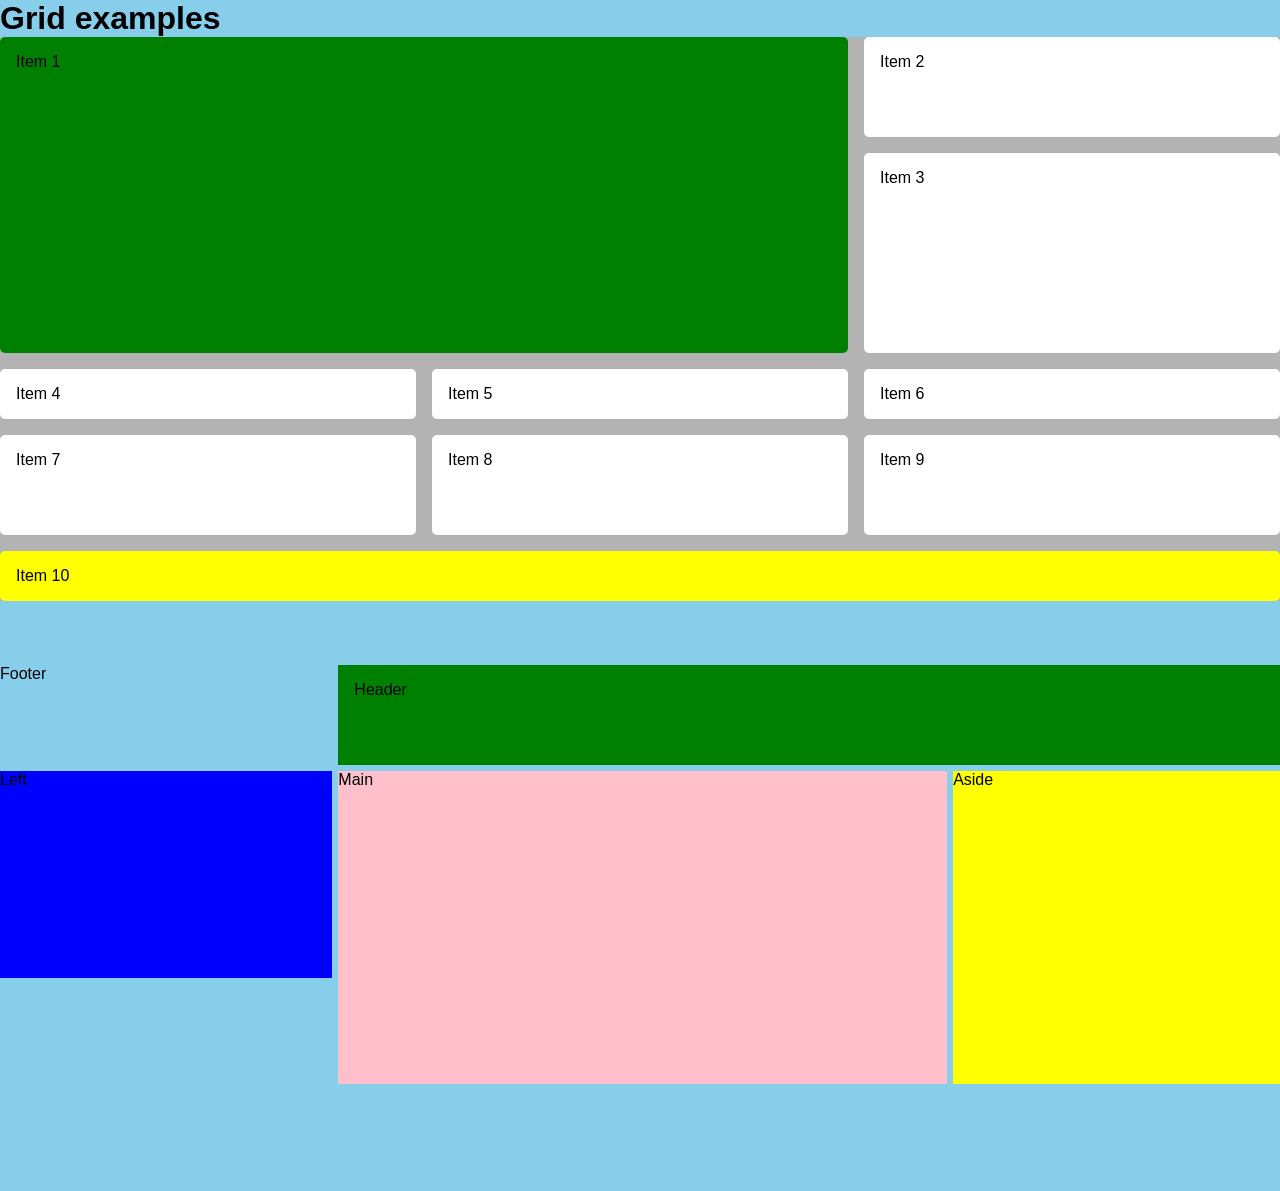
<file: veera_15sep/grid_example/index.html>
<!DOCTYPE html>
<html lang="en">
  <head>
    <meta charset="UTF-8" />
    <meta http-equiv="X-UA-Compatible" content="IE=edge" />
    <meta name="viewport" content="width=device-width, initial-scale=1.0" />
    <title>Grid examples</title>
    <link rel="stylesheet" href="style.css" />
  </head>
  <body>
    <h1>Grid examples</h1>
    <div class="grid-container">
      <div class="item">Item 1</div>
      <div class="item">Item 2</div>
      <div class="item">Item 3</div>
      <div class="item">Item 4</div>
      <div class="item">Item 5</div>
      <div class="item">Item 6</div>
      <div class="item">Item 7</div>
      <div class="item">Item 8</div>
      <div class="item">Item 9</div>
      <div class="item">Item 10</div>
    </div>
    <div class="areas-container">
      <div class="header">Header</div>
      <div class="left">Left</div>
      <div class="main">Main</div>
      <div class="aside">Aside</div>
      <div class="footer">Footer</div>
    </div>
  </body>
</html>
</file>
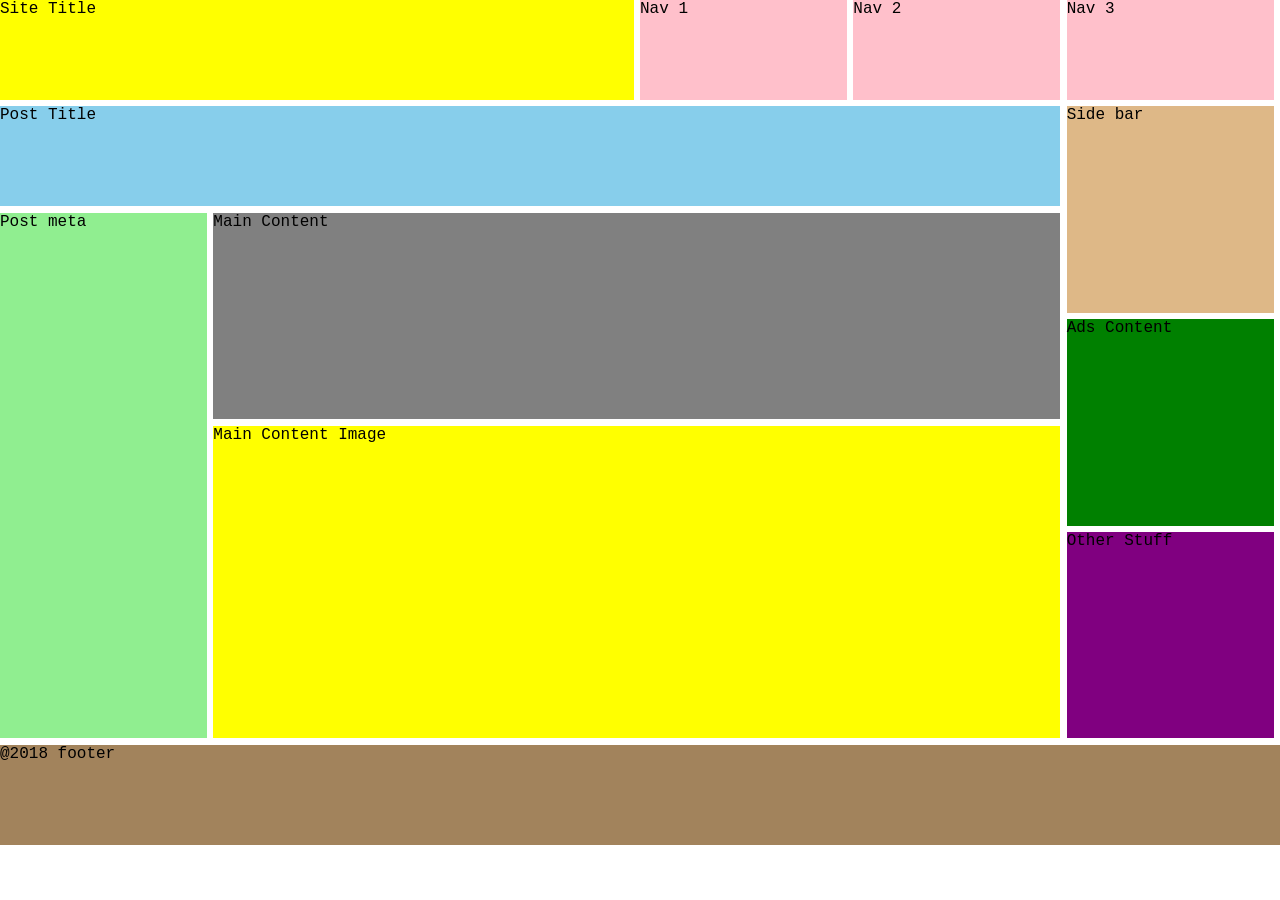
<file: veera_15sep/gridtask/index.html>
<!DOCTYPE html>
<html lang="en">
  <head>
    <meta charset="UTF-8" />
    <meta http-equiv="X-UA-Compatible" content="IE=edge" />
    <meta name="viewport" content="width=device-width, initial-scale=1.0" />
    <link rel="stylesheet" href="style.css" />
    <title>Grid Task</title>
  </head>
  <body>
    <div class="grid-container">
      <div class="item Stitle">Site Title</div>
      <div class="item nav">Nav 1</div>
      <div class="item nav">Nav 2</div>
      <div class="item nav">Nav 3</div>
      <div class="item Ptitle">Post Title</div>
      <div class="item sidebar">Side bar</div>
      <div class="item meta">Post meta</div>
      <div class="item content">Main Content</div>
      <div class="item ads">Ads Content</div>
      <div class="item image">Main Content Image</div>
      <div class="item stuff">Other Stuff</div>
      <div class="item footer">@2018 footer</div>
    </div>
  </body>
</html>
</file>
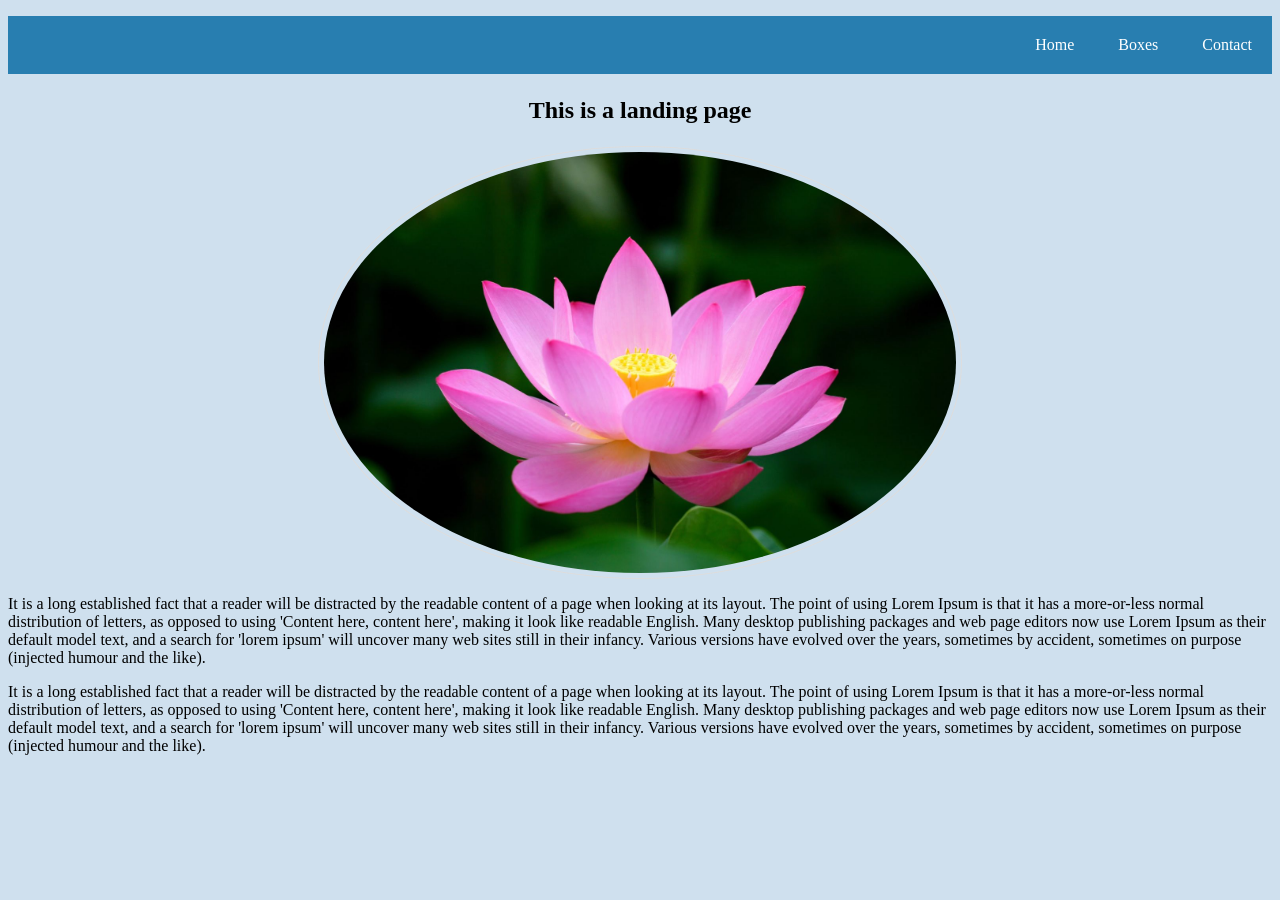
<file: veera_week2/task1/index.html>
<!DOCTYPE html>
<html lang="en">
  <head>
    <meta charset="UTF-8" />
    <meta http-equiv="X-UA-Compatible" content="IE=edge" />
    <meta name="viewport" content="width=device-width, initial-scale=1.0" />
    <title>Links, Images and lists</title>
    <link rel="stylesheet" href="style.css" />
    <link href="https://fonts.google.com/specimen/DynaPuff" rel="stlylesheet" />
  </head>
  <body id="boxes">
    <header>
      <nav>
        <ul>
          <li><a href="index.html">Home</a></li>
          <li><a href="boxes.html">Boxes</a></li>
          <li><a href="contact.html">Contact</a></li>
        </ul>
      </nav>
    </header>
    <main>
      <section>
        <h1>This is a landing page</h1>
        <img src="lotus.jpg" alt="lotus" />
        <p>
          It is a long established fact that a reader will be distracted by the
          readable content of a page when looking at its layout. The point of
          using Lorem Ipsum is that it has a more-or-less normal distribution of
          letters, as opposed to using 'Content here, content here', making it
          look like readable English. Many desktop publishing packages and web
          page editors now use Lorem Ipsum as their default model text, and a
          search for 'lorem ipsum' will uncover many web sites still in their
          infancy. Various versions have evolved over the years, sometimes by
          accident, sometimes on purpose (injected humour and the like).
        </p>
        <p>
          It is a long established fact that a reader will be distracted by the
          readable content of a page when looking at its layout. The point of
          using Lorem Ipsum is that it has a more-or-less normal distribution of
          letters, as opposed to using 'Content here, content here', making it
          look like readable English. Many desktop publishing packages and web
          page editors now use Lorem Ipsum as their default model text, and a
          search for 'lorem ipsum' will uncover many web sites still in their
          infancy. Various versions have evolved over the years, sometimes by
          accident, sometimes on purpose (injected humour and the like).
        </p>
      </section>
    </main>
  </body>
</html>
</file>
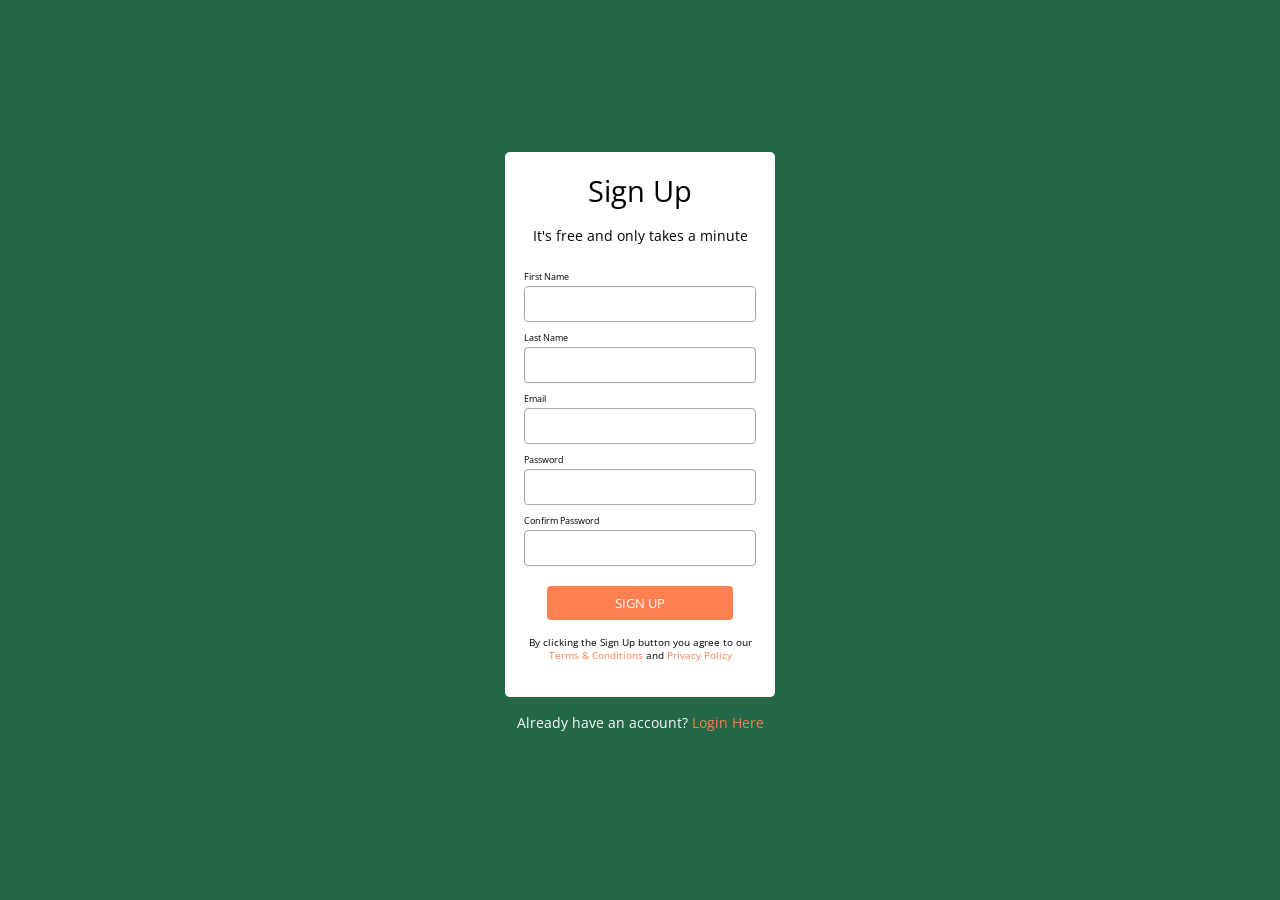
<file: veera_week3/sign_up/index.html>
<!DOCTYPE html>
<html lang="en">
  <head>
    <title>Sign Up Form</title>
    <link rel="stylesheet" href="style.css" />
  </head>
  <body>
    <div class="container">
      <div class="white_box">
        <form>
          <h1>Sign Up</h1>
          <p class="subline">It's free and only takes a minute</p>
          <p></p>
          <div>
            <label>First Name</label>
            <input type="text" id="fname" />
          </div>
          <div>
            <label>Last Name</label>
            <input type="text" id="lname" />
          </div>
          <div>
            <label>Email</label>
            <input type="email" id="email" />
          </div>
          <div>
            <label>Password</label>
            <input type="password" id="pwd" />
          </div>
          <div>
            <label>Confirm Password</label>
            <input type="password" id="cpwd" />
          </div>
          <button type="submit">SIGN UP</button>
          <p class="disclaimer">
            By clicking the Sign Up button you agree to our
            <a href="#">Terms & Conditions</a> and
            <a href="#">Privacy Policy</a>
          </p>
        </form>
      </div>
      <div class="bottomline">
        <p class="subline">
          Already have an account? <a href="#">Login Here</a>
        </p>
      </div>
    </div>
  </body>
</html>
</file>
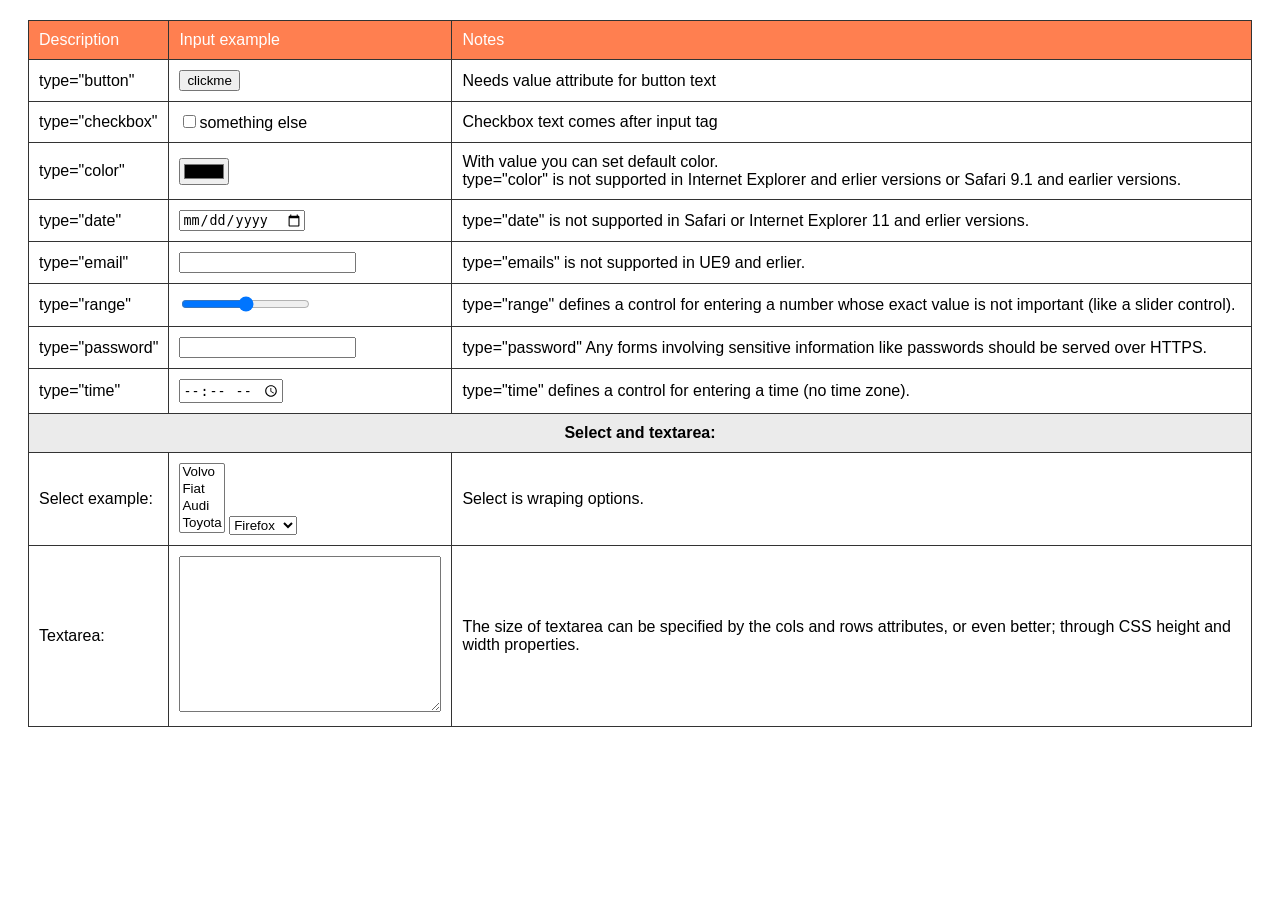
<file: veera_week3/table_inputs/index.html>
<!DOCTYPE html>
<html lang="en">
<head>
    <title>Input types</title>
</head>
<style>
body{
    font-family: Verdana, Geneva, Tahoma, sans-serif;
    font-size: 16px;
}
table, td {
    border:1px solid #333;
    border-collapse: collapse;
    padding: 10px;
}
table{
    margin: 20px;
    margin-bottom: 20px;
}
thead{
    background-color:coral;
    color: white;

}
.center{
    text-align: center;
    background-color: #ebebeb;
    font-weight: 800;
}
</style>
<body>
    <table>
        <thead>
            <tr>
                <td>Description</td>
                <td>Input example</td>
                <td>Notes</td>
            </tr>
        </thead>
        <tbody>
            <tr>
                <td>type="button"</td>
                <td><input type="button" value="clickme"/></td>
                <td>Needs value attribute for button text</td>
            </tr>
            <tr>
                <td>type="checkbox"</td>
                <td><input type="checkbox"/>something else</td>
                <td>Checkbox text comes after input tag</td>
            </tr>
            <tr>
                <td>type="color"</td>
                <td><input type="color"/>
                <td>With value you can set default color.<br>
                type="color" is not supported in Internet Explorer and erlier versions or Safari 9.1 and earlier versions.</td>
            </tr>
            <tr>
                <td>type="date"</td>
                <td><input type="date"/></td>
                <td>type="date" is not supported in Safari or Internet Explorer 11 and erlier versions.</td>
            </tr>
            <tr>
                <td>type="email"</td>
                <td><input type="email"/></td>
                <td>type="emails" is not supported in UE9 and erlier.</td>
            </tr>
            <tr>
                <td>type="range"</td>
                <td><input type="range" min="20" max="100"/></td>
                <td>type="range" defines a control for entering a number whose exact value is not important (like a slider control).</td>
            </tr>
            <tr>
                <td>type="password"</td>
                <td><input type="password"/></td>
                <td>type="password" Any forms involving sensitive information like passwords should be served over HTTPS.</td>
                </tr>
            </tr>
            <tr>
                <td>type="time"</td>
                <td><input type="time"/></td>
                <td>type="time" defines a control for entering a time (no time zone).</td>
            </tr>
            <tr>
                <td class="center" colspan="3">Select and textarea:</td>
            </tr>
            <tr>
                <td> Select example:</td>
                <td>
                    <select name="cars" size="4" multiple>
                        <option value="Volvo">Volvo</option>
                        <option value="Fiat">Fiat</option>
                        <option value="Audi">Audi</option>
                        <option value="Toyota">Toyota</option>
                    </select>
                    <select name="browser">
                    <option value="Firefox">Firefox</option>
                    <option value="Mozella">Mozella</option>
                    <option value="Google">Google</option>
                </select>

                </td>
<td> Select is wraping options.</td>
<tr>
    <td>Textarea:</td>
    <td>
        <textarea name="examplearea" id="example1" cols="30" rows="10"></textarea>
    </td>
    <td>The size of textarea can be specified by the cols and rows attributes, or even better; through CSS height and width properties.</td>
</tr>
        </tbody>
    </table>
    
</body>
</html>
</file>
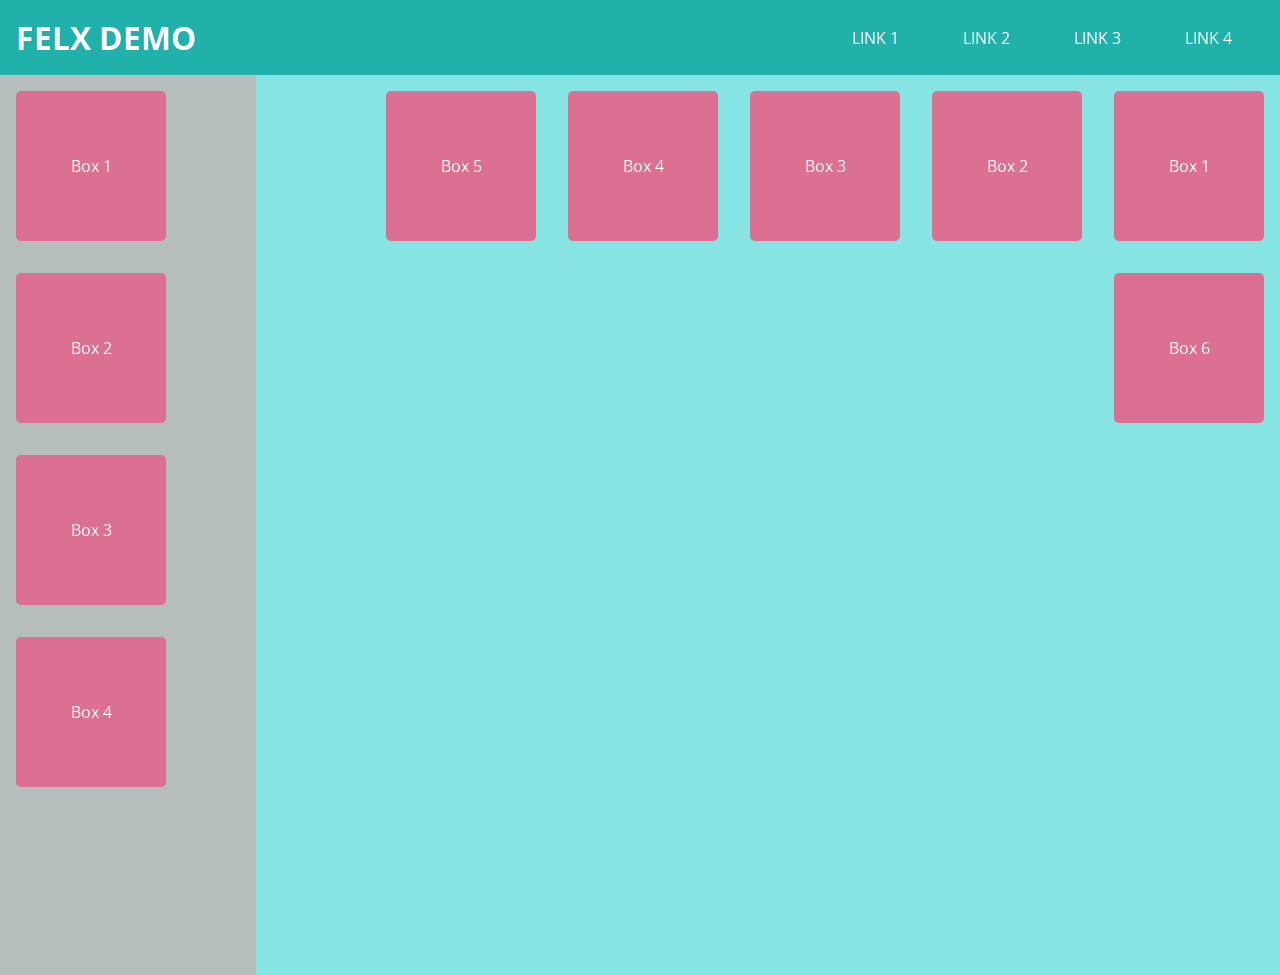
<file: veera_week4/flex_demo/index.html>
<!DOCTYPE html>
<html lang="en">
  <head>
    <meta charset="UTF-8" />
    <meta http-equiv="X-UA-Compatible" content="IE=edge" />
    <meta name="viewport" content="width=device-width, initial-scale=1.0" />
    <title>Flex Example</title>
    <link rel="stylesheet" href="style.css" />
  </head>
  <body>
    <header>
      <div class="logo">
        <h1>FELX DEMO</h1>
      </div>
      <nav>
        <ul>
          <li><a href="#">Link 1</a></li>
          <li><a href="#">Link 2</a></li>
          <li><a href="#">Link 3</a></li>
          <li><a href="#">Link 4</a></li>
        </ul>
      </nav>
    </header>
    <main>
      <aside>
        <div class="box">Box 1</div>
        <div class="box">Box 2</div>
        <div class="box">Box 3</div>
        <div class="box">Box 4</div>
      </aside>
      <section>
        <div class="box">Box 1</div>
        <div class="box">Box 2</div>
        <div class="box">Box 3</div>
        <div class="box">Box 4</div>
        <div class="box">Box 5</div>
        <div class="box">Box 6</div>
      </section>
    </main>
  </body>
</html>
</file>
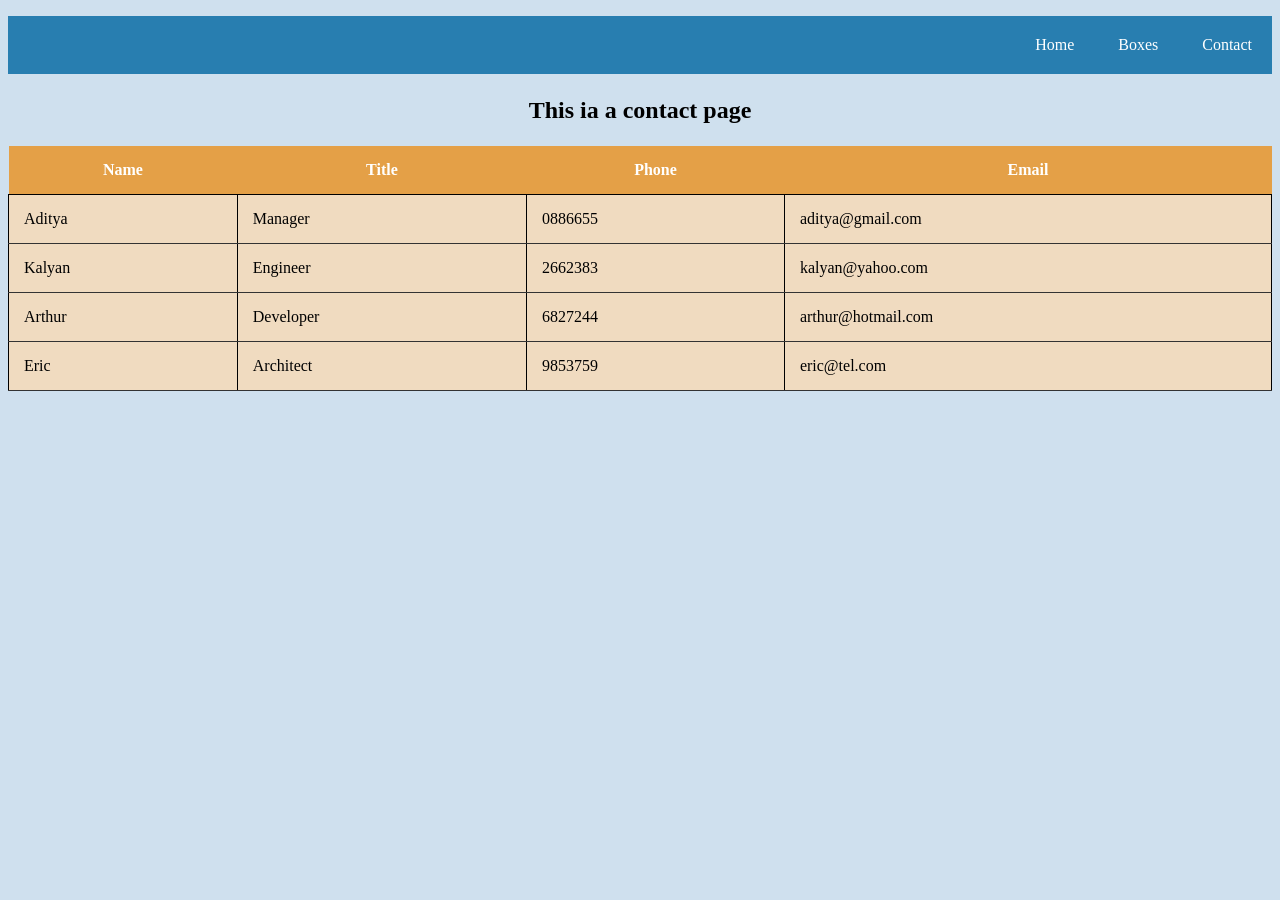
<file: veera_week2/task1/contact.html>
<!DOCTYPE html>
<html lang="en">
  <head>
    <meta charset="UTF-8" />
    <meta http-equiv="X-UA-Compatible" content="IE=edge" />
    <meta name="viewport" content="width=device-width, initial-scale=1.0" />
    <title>Links, Images and lists</title>
    <link rel="stylesheet" href="style.css" />
    <link href="https://fonts.google.com/specimen/DynaPuff" rel="stlylesheet" />
  </head>
  <body>
    <header>
      <nav>
        <ul>
          <li><a href="index.html">Home</a></li>
          <li><a href="boxes.html">Boxes</a></li>
          <li><a href="contact.html">Contact</a></li>
        </ul>
      </nav>
    </header>
    <main>
      <section>
        <h1>This ia a contact page</h1>
        <table>
          <thead>
            <tr>
              <th>Name</th>
              <th>Title</th>
              <th>Phone</th>
              <th>Email</th>
            </tr>
          </thead>
          <tbody>
            <tr>
              <td>Aditya</td>
              <td>Manager</td>
              <td>0886655</td>
              <td>aditya@gmail.com</td>
            </tr>
            <tr>
              <td>Kalyan</td>
              <td>Engineer</td>
              <td>2662383</td>
              <td>kalyan@yahoo.com</td>
            </tr>
            <tr>
              <td>Arthur</td>
              <td>Developer</td>
              <td>6827244</td>
              <td>arthur@hotmail.com</td>
            </tr>
            <tr>
              <td>Eric</td>
              <td>Architect</td>
              <td>9853759</td>
              <td>eric@tel.com</td>
            </tr>
          </tbody>
        </table>
      </section>
    </main>
  </body>
</html>
</file>
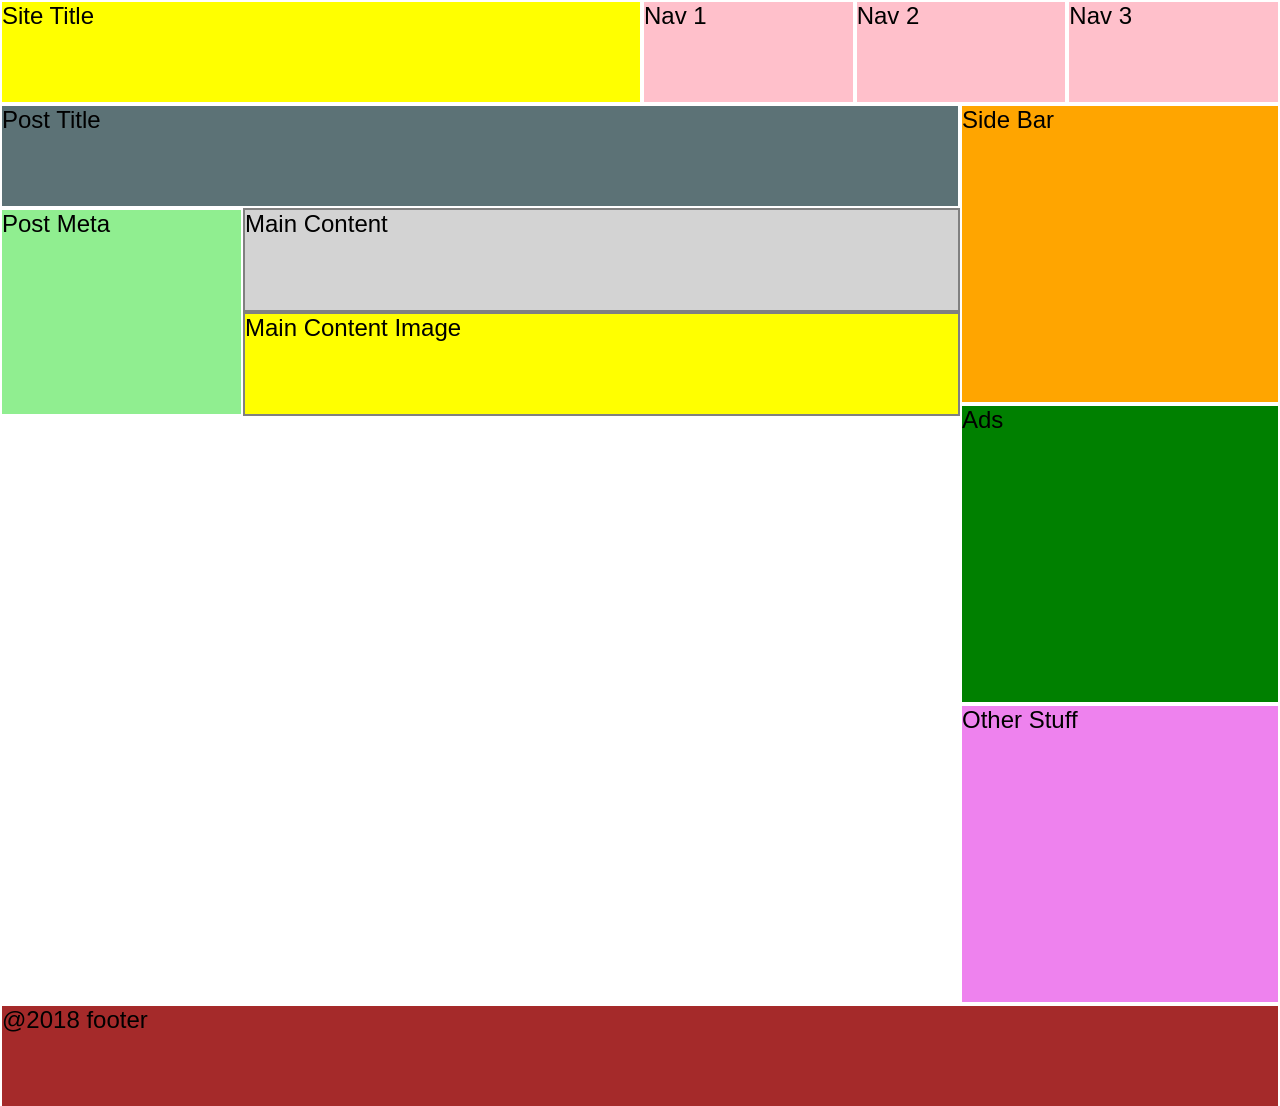
<file: veera_week4/flex_challange/indexveera.html>
<!-- https://www.w3schools.com/cssref/css_selectors.asp -->
<!-- https://css-tricks.com/a-complete-guide-to-calc-in-css/ -->

<!DOCTYPE html>
<html lang="en">
  <head>
    <meta charset="UTF-8" />
    <meta name="viewport" content="width=device-width, initial-scale=1.0" />
    <meta http-equiv="X-UA-Compatible" content="ie=edge" />
    <link rel="stylesheet" href="style.css" />
    <title>fourth week recap</title>
  </head>
  <body>
    <header>
      <div class="site-title pm">
        <p>Site Title</p>
      </div>
      <nav>
        <ul>
          <li class="pm">Nav 1</li>
          <li class="pm">Nav 2</li>
          <li class="pm">Nav 3</li>
        </ul>
      </nav>
    </header>
    <main>
      <section>
        <div class="post-title pm">
          <p>Post Title</p>
        </div>
        <div class="section-post-container">
          <div class="post-meta pm">
            <p>Post Meta</p>
          </div>
          <div class="main-content-container">
            <div class="main-content pm">
              <p>Main Content</p>
            </div>
            <div class="main-content-img pm">
              <p>Main Content Image</p>
            </div>
          </div>
        </div>
      </section>
      <aside>
        <div class="side-bar pm">
          <p>Side Bar</p>
        </div>
        <div class="ads pm">
          <p>Ads</p>
        </div>
        <div class="other-stuff pm">
          <p>Other Stuff</p>
        </div>
      </aside>
    </main>
    <footer class="pm">
      <p>@2018 footer</p>
    </footer>
  </body>
</html>
</file>
<file: veera_15sep/grid_example/style.css>
* {
  margin: 0;
  padding: 0;
  box-sizing: border-box;
}
body {
  background-color: skyblue;
  font-family: Verdana, Geneva, Tahoma, sans-serif;
}
.grid-container {
  display: grid;
  margin: 0 auto;
  background-color: #b3b3b3;
  grid-template-columns: repeat(3, 2fr);
  grid-template-rows: 100px 200px 50px 100px;
  grid-gap: 1rem;
  margin-bottom: 4rem;
}
.item {
  background: white;
  padding: 1rem;
  border-radius: 5px;
}
.item:first-child {
  background: green;
  grid-column: 1 / span 2;
  grid-row: 1 / 3;
}
.item:last-child {
  background: yellow;
  grid-column: 1 / span 3;
}
.areas-container {
  display: grid;
  grid-template-areas:
    "wahtever whatever whatever whatever"
    "left wheee wheee aside"
    "left wheee wheee aside"
    ". wheee wheee aside"
    "footer footer footer footer";
  grid-gap: 0.4rem;
  grid-auto-rows: 1fr;
}
.header {
  grid-area: whatever;
  background: green;
  padding: 1rem;
  min-height: 100px;
}
.left {
  grid-area: left;
  background: blue;
}
.main {
  grid-area: wheee;
  background: pink;
}
.aside {
  grid-area: aside;
  background: yellow;
}
footer {
  grid-area: footer;
  background: red;
}
</file>
<file: veera_15sep/gridtask/style.css>
* {
  margin: 0;
  padding: 0;
  box-sizing: border-box;
}
body {
  font-family: "Courier New", Courier, monospace;
}
.grid-container {
  display: grid;
  grid-template-columns: repeat(6, 1fr);
  grid-template-rows: repeat(8, 1fr);
  grid-gap: 0.4rem;
}
.item {
  min-height: 100px;
}
.Stitle {
  background: yellow;
  grid-column: 1 / span 3;
}
.nav {
  background: pink;
}
.Ptitle {
  background: skyblue;
  grid-column: 1 / span 5;
}
.sidebar {
  background: burlywood;
  grid-row: 2 / span 2;
  grid-column: 6 / span 1;
}
.meta {
  background: lightgreen;
  grid-row: 3 / span 5;
}
.content {
  background: grey;
  grid-column: 2 / span 4;
  grid-row: 3 / span 2;
}
.ads {
  background: green;
  grid-row: 4 / span 2;
  grid-column: 6 / span 1;
}
.image {
  background: yellow;
  grid-column: 2 / span 4;
  grid-row: 5 / span 3;
}
.stuff {
  background: purple;
  grid-row: 6 / span 2;
}
.footer {
  background: rgb(162, 131, 92);
  grid-column: 1 / span 7;
}
</file>
<file: veera_week2/task1/style.css>
body {
  background-color: rgb(207, 224, 238);
  font-family: DynaPuff;
}
nav ul {
  list-style-type: none;
}
ul li a {
  padding: 20px;
  display: block;
  color: white;
  text-decoration: none;
}
header li {
  display: inline-block;
}
li:hover {
  background-color: burlywood;
}
img {
  border: 1px solid #ddd;
  border-radius: 4px;
  padding: 5px;
  width: 150px;
  border-radius: 50%;
  display: block;
  margin-left: auto;
  margin-right: auto;
  width: 50%;
}
h1 {
  line-height: 32px;
  text-align: center;
}
table {
  width: 100%;
}
tr:nth-child(even) {
  background-color: #d6eeee;
}
th {
  padding: 15px;
  background-color: rgb(228, 160, 71);
}
td {
  padding: 15px;
  border: 1px solid black;
  background-color: rgb(240, 219, 192);
}
/* Header area */
header {
  background-color: rgb(40, 126, 176);
  text-align: right;
}

li {
  display: inline;
}
/* Table*/
table{
  border-collapse: collapse;
}
td{
  width: 20px;
  padding:15px
}
thead{
  font-weight: bold;
  background: #333;
  color:white;
} 
tbody{
  colour:#333;
}
tbody td{
  border-bottom: 1px solid #333;
}
</file>
<file: veera_week3/sign_up/style.css>
@import url("https://fonts.googleapis.com/css2?family=Open+Sans&display=swap");
* {
  margin: 0;
  padding: 0;
  box-sizing: border-box;
}

body {
  font-family: "Open Sans", sans-serif;
  background-color: #236746;
}

a {
  color: #ff7f50;
  text-decoration: none;
}

p,
h1 {
  text-align: center;
}
h1 {
  font-weight: 400;
}

form div {
  text-align: left;
}
.container {
  width: 270px;
  font-size: 0.9rem;
  position: absolute;
  left: 50%;
  top: 50%;
  transform: translate(-50%, -50%);
}

.white_box {
  background-color: white;
  padding: 7%;
  border-radius: 5px;
  text-align: center;
}

input {
  width: 100%;
  padding: 0.5rem;
  border-color: rgb(163, 163, 163);
  border-width: 1px;
  border-style: solid;
  border-radius: 4px;
  font-family: inherit;
}

label {
  display: inline-block;
  font-size: 0.55rem;
  margin: 10px 0 3px;
  color: black;
}
button {
  font-family: inherit;
  border: none;
  background-color: #ff7f50;
  padding: 8px 0;
  border-radius: 4px;
  margin-top: 20px;
  color: white;
  width: 80%;
}
.subline {
  font-size: 0.85rem;
  margin: 1rem 0;
}
.disclaimer {
  font-size: 0.6rem;
  margin: 1rem 0;
}
.bottomline {
  color: white;
}
</file>
<file: veera_week4/flex_demo/style.css>
@import url("https://fonts.googleapis.com/css2?family=Open+Sans&display=swap");
* {
  margin: 0;
  padding: 0;
  box-sizing: border-box;
}
body {
  font-family: "Open Sans", sans-serif;
}
header {
  display: flex;
  align-items: center;
  padding: 1rem;
  color: white;
  background-color: lightseagreen;
}
.logo {
  flex: 3;
}
ul {
  display: flex;
  list-style-type: none;
  flex: 1;
}
a {
  text-decoration: none;
  color: white;
  text-transform: uppercase;
  padding: 1rem;
  margin: 1rem;
}
a:hover {
  border-bottom: 6px solid white;
}
main {
  display: flex;
  height: 100vh;
}
aside {
  display: flex;
  flex-direction: column;
  background-color: rgb(181, 189, 189);
  flex: 1;
}
section {
  display: flex;
  flex-wrap: wrap;
  flex-direction: row-reverse;
  align-content: flex-start;
  height: 100vh;
  background-color: rgb(134, 229, 227);
  flex: 4;
}
.box {
  width: 150px;
  height: 150px;
  background-color: palevioletred;
  color: white;
  text-align: center;
  margin: 1rem;
  border-radius: 5px;
  display: flex;
  justify-content: center;
  align-items: center;
}
</file>
<file: veera_week4/flex_challange/style.css>
* {
  margin: 0;
  padding: 0;
  box-sizing: border-box;
}
html {
  height: 100%;
}
body {
  font-family: "Open Sans", sans-serif;
  font-size: 1.5rem;
  height: 100%;
}
.pm {
  min-height: 100px;
  margin: 2px;
}

header {
  display: flex;
}

.site-title {
  background: yellow;
  flex: 1;
}

nav {
  flex: 1;
}
ul {
  display: flex;
  list-style: none;
}
li {
  background: pink;
  flex: 1;
}
main {
  display: flex;
  height: 100%;
}
section {
  flex: 3;
  /*  height: 100%; */
}
.post-title {
  background-color: rgb(92, 114, 118);
}
.section-post-container {
  display: flex;
  height: calc(100%-105px);
}
.post-meta {
  flex: 1;
  background: lightgreen;
}
.main-content-container {
  flex: 3;
  display: flex;
  flex-direction: column;
  background-color: grey;
}
.main-content {
  background: lightgray;
  flex: 1;
}
.main-content-img {
  background-color: yellow;
  flex: 2;
}
aside {
  flex: 1;
  display: flex;
  flex-direction: column;
  height: 100%;
}

.side-bar {
  background: orange;
  flex: 1;
}
.ads {
  background: green;
  flex: 1;
}
.other-stuff {
  background: violet;
  flex: 1;
}

footer {
  background-color: brown;
}
</file>
